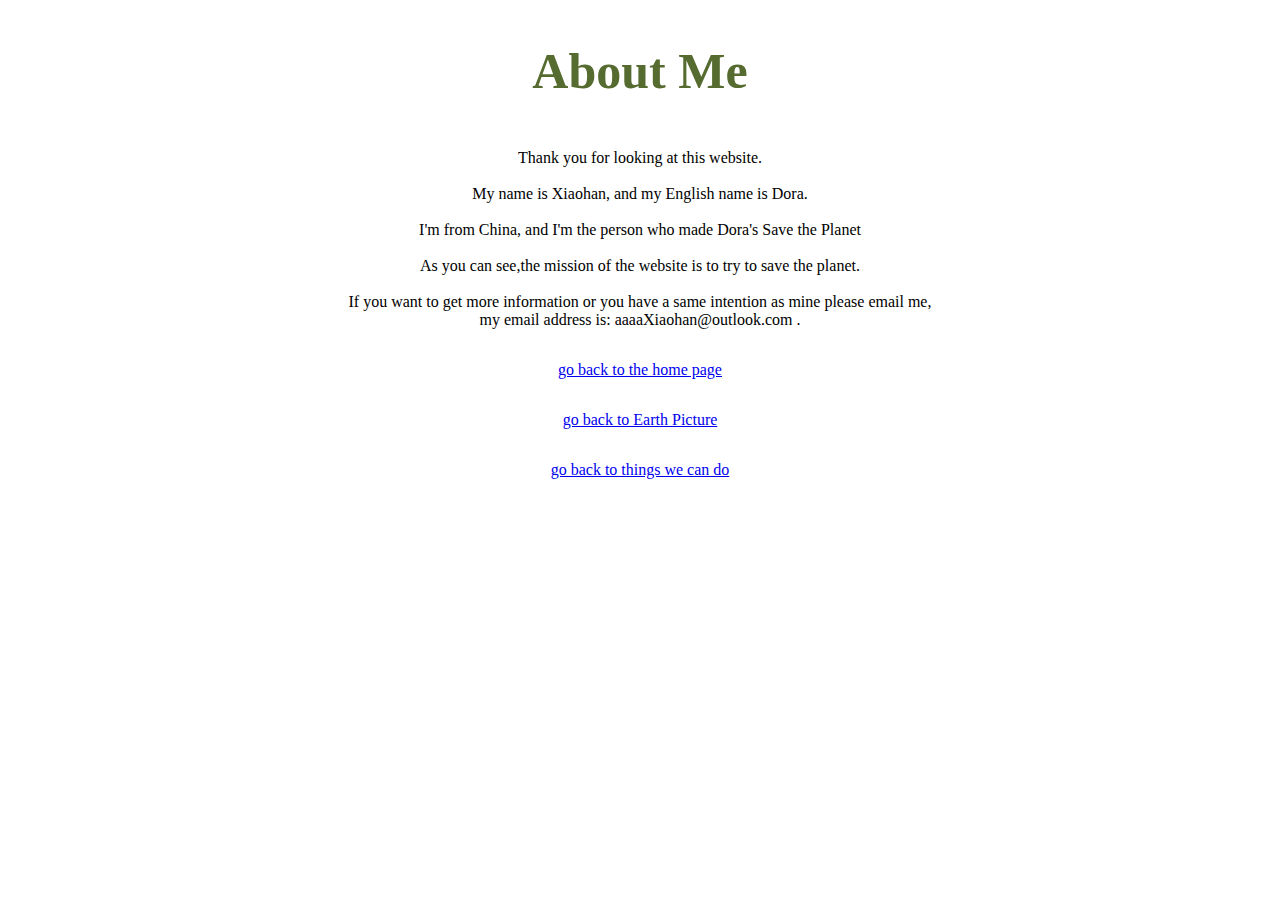
<file: about-me.html>
<head>
    <link rel="stylesheet" type="text/css" href="style4.css" />
</head>
<body>
    <div class="container">
        <h1>About Me</h1> 
        <p> Thank you for looking at this website. <br>
            <br>
            My name is Xiaohan, and my English name is Dora. <br> 
            <br>
            I'm from China, and I'm the person who made Dora's Save the Planet <br>
            <br>
            As you can see,the mission of the website is to try to save the planet.<br>
            <br>
            If you want to get more information or you have a same intention as mine please email me,<br>
            my email address is: aaaaXiaohan@outlook.com .
        </p>
        <p>
            <a href="index.html">
                go back to the home page
            </a>
        </p>
        <p>
            <a href="earth-picture.html">
                go back to Earth Picture
            </a>
        </p>
        <p>
            <a href="things-we-can-do.html"> go back to things we can do </a>
          </p>
    </div>
</body>
</file>
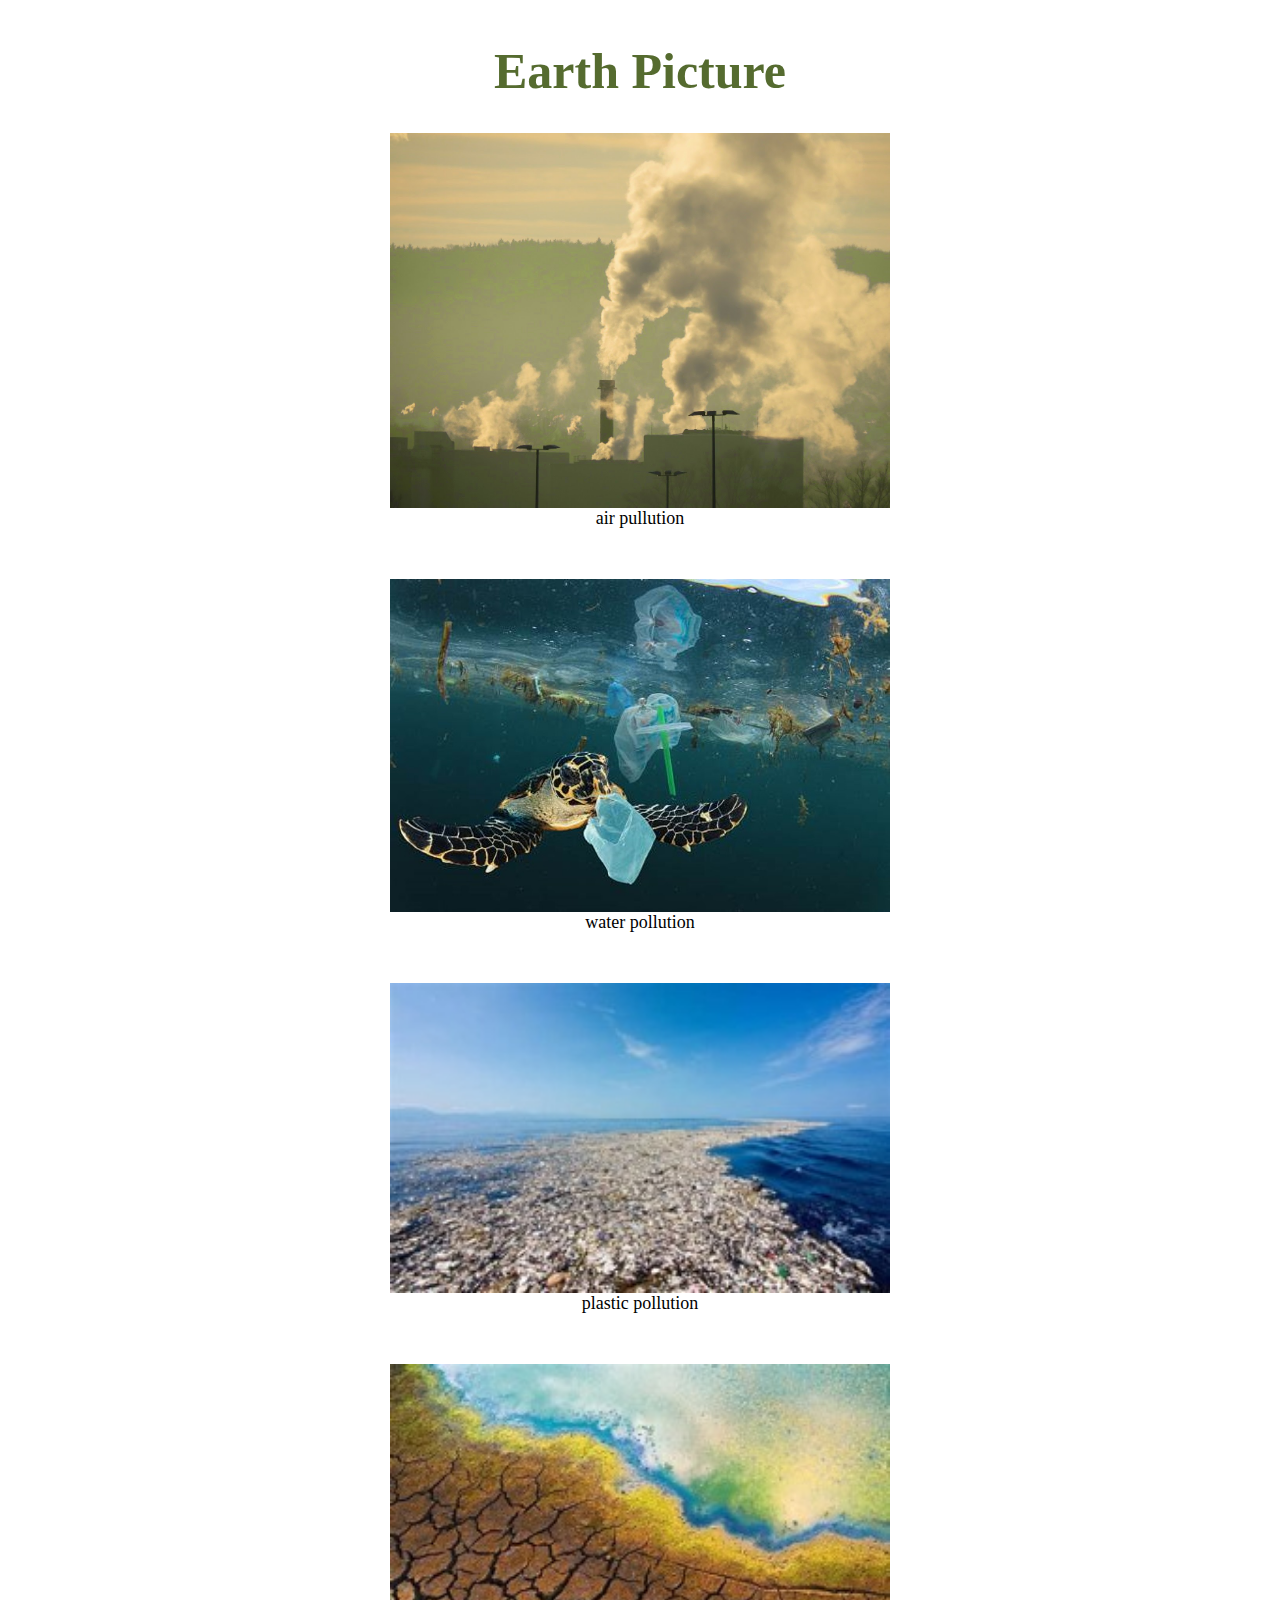
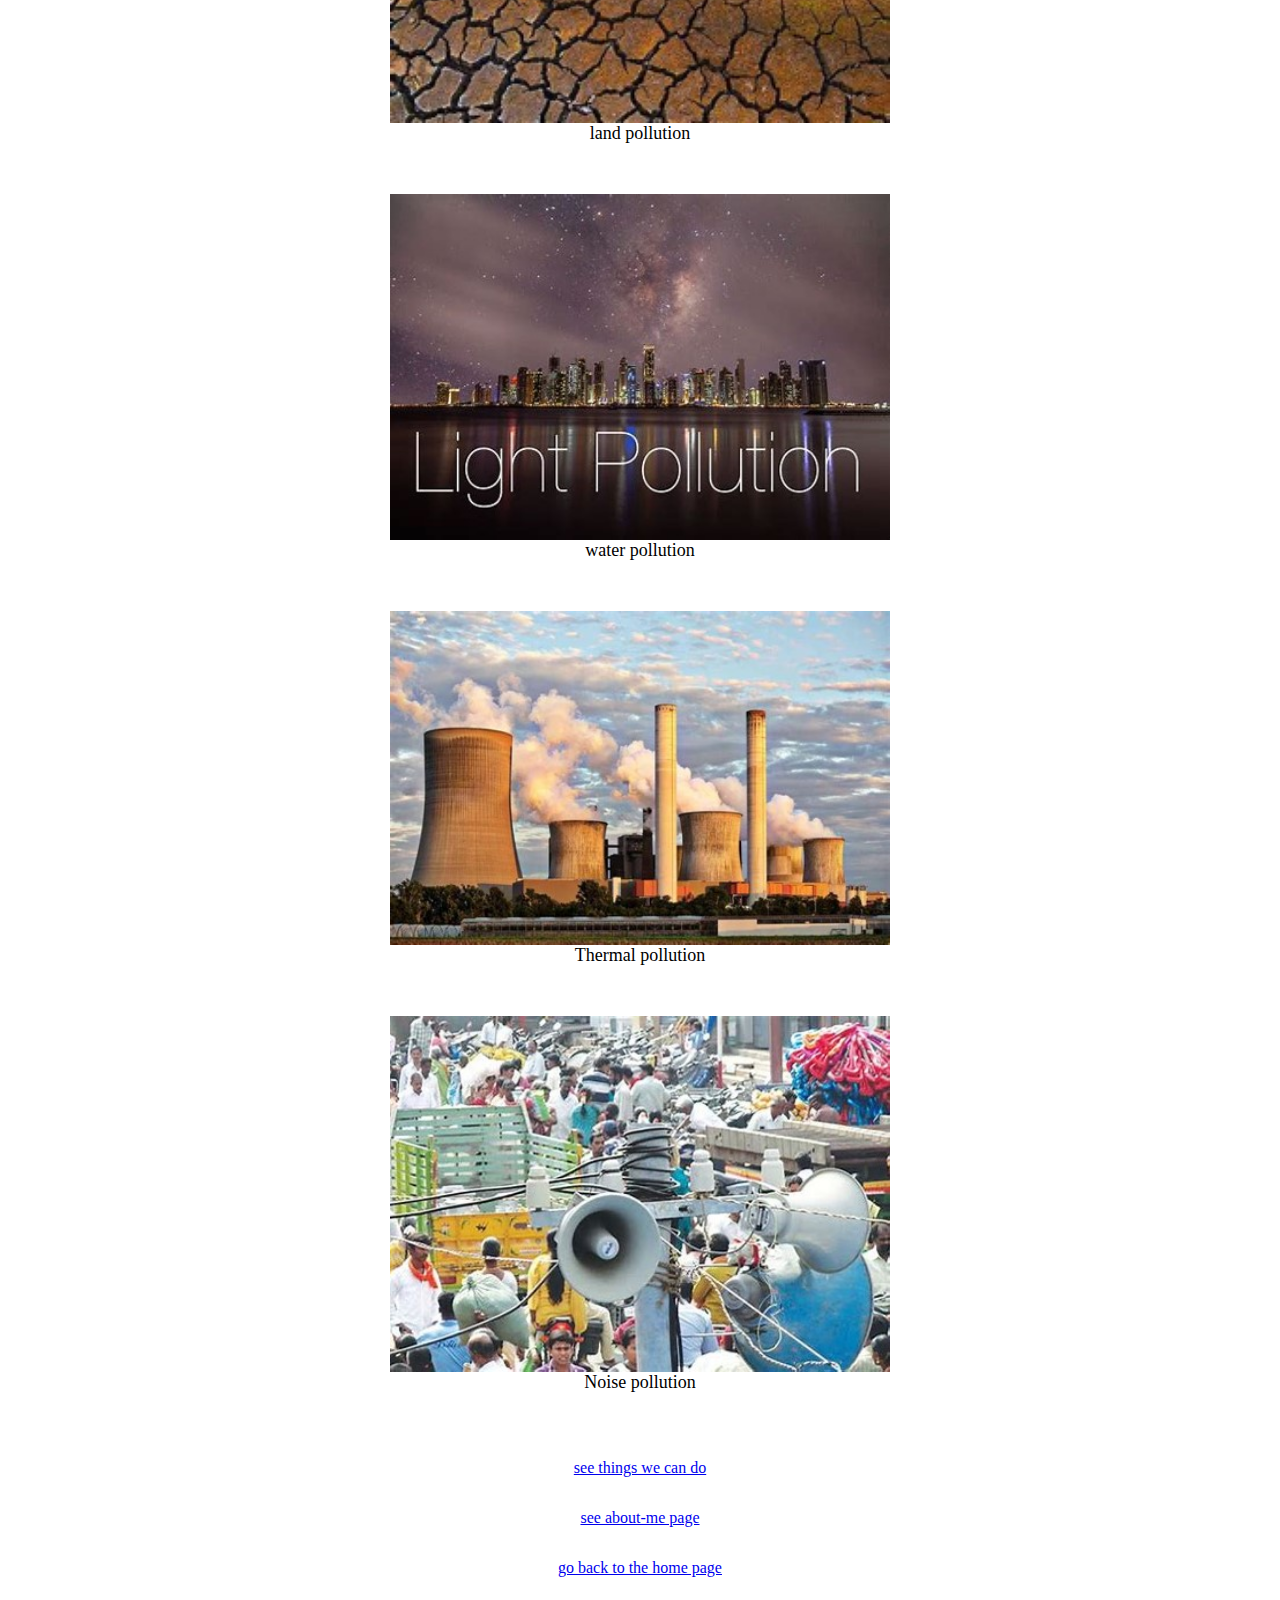
<file: earth-picture.html>
<head>
  <link rel="stylesheet" type="text/css" href="style2.css" />
</head>
<body>
  <div class="container">
    <h1>Earth Picture</h1>
    <div class="team-section">
      <img class="air-pollution" src="images/R.jpg" />
      <div class="team-text">air pullution</div>
    </div>
    <div class="team-section">
      <img class="water-pollution" src="images/2.jpg" />
      <div class="team-text">water pollution</div>
    </div>
    <div class="team-section">
      <img class="plastic-pollution" src="images/4.jpg" />
      <div class="team-text">plastic pollution</div>
    </div>
    <div class="team-section">
      <img class="land-pollution" src="images/5.jpg" />
      <div class="team-text">land pollution</div>
    </div>
    <div class="team-section">
      <img class="water-pollution" src="images/6.jpg" />
      <div class="team-text">water pollution</div>
    </div>
    <div class="team-section">
      <img class="water-pollution" src="images/3.jpg" />
      <div class="team-text">Thermal pollution</div>
    </div>
    <div class="team-section">
      <img class="water-pollution" src="images/7.jpg" />
      <div class="team-text">Noise pollution</div>
    </div>
    <p>
      <a href="things-we-can-do.html"> see things we can do </a>
    </p>
    <p>
      <a href="about-me.html"> see about-me page </a>
    </p>
    <p>
      <a href="index.html"> go back to the home page </a>
    </p>    
  </div>
</body>
</file>
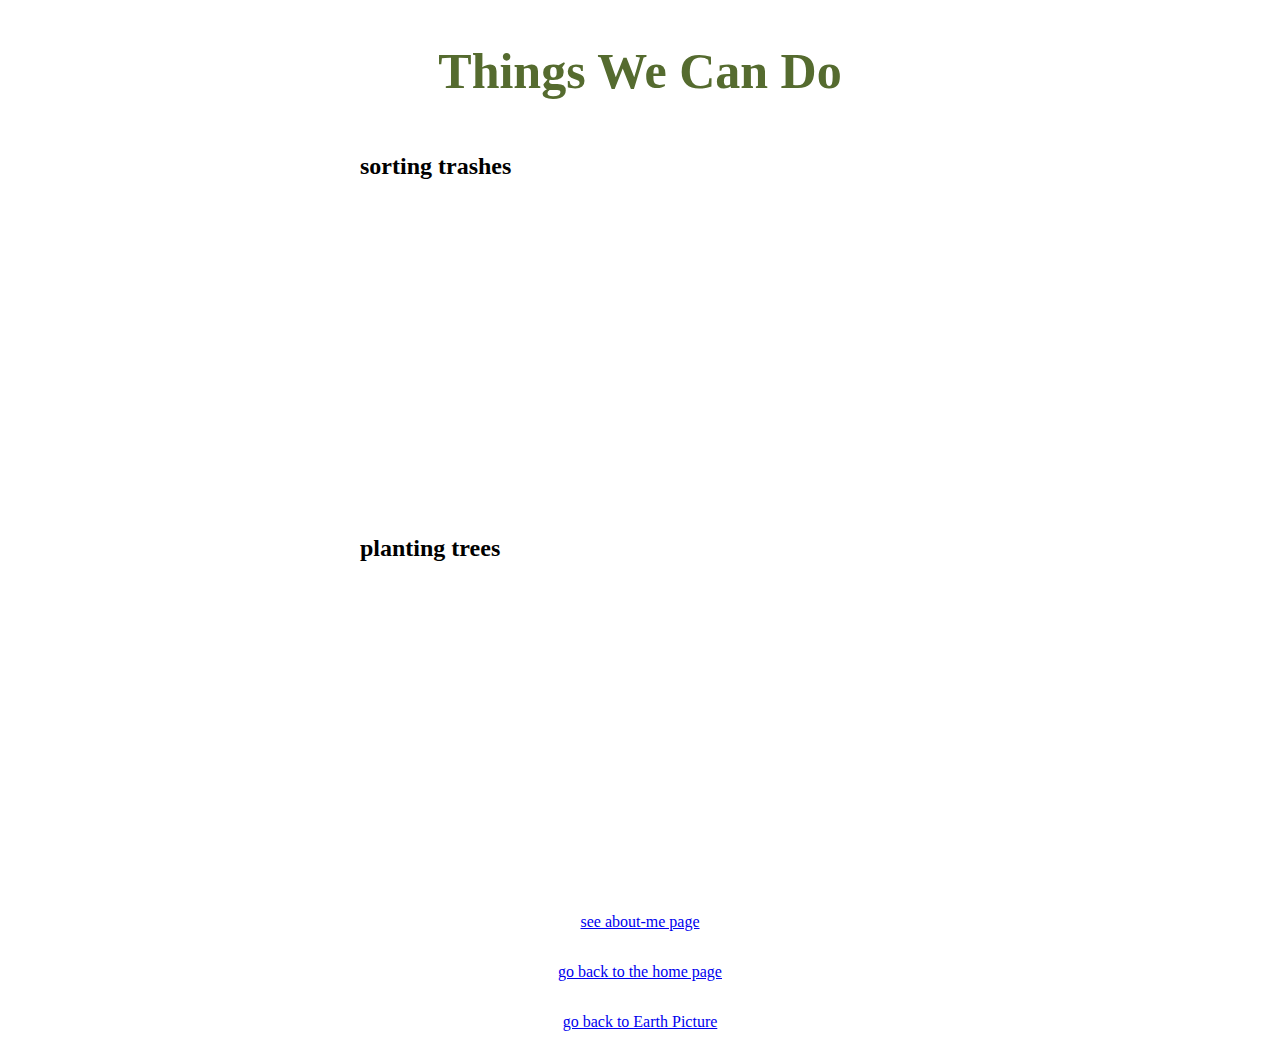
<file: things-we-can-do.html>
<head>
    <link rel="stylesheet" type="text/css" href="style3.css" />
</head>
<body>
    <div class="container">
        <h1>Things We Can Do</h1>
        <div class="video-and-help">
            <h2 class="video-title">sorting trashes</h2>
            <iframe width="560" height="315" src="https://www.youtube.com/embed/q0_Pwa9YFjw?si=zy06dcqFw1mSS0lh" title="YouTube video player" frameborder="0" allow="accelerometer; autoplay; clipboard-write; encrypted-media; gyroscope; picture-in-picture; web-share" referrerpolicy="strict-origin-when-cross-origin" allowfullscreen></iframe>
        </div>
        <div class="video-and-help">
            <h2 class="video-title">planting trees</h2>
            <iframe width="560" height="315" src="https://www.youtube.com/embed/aunJmXC8_sY?si=Gl_sgR3E3EEY9vxp" title="YouTube video player" frameborder="0" allow="accelerometer; autoplay; clipboard-write; encrypted-media; gyroscope; picture-in-picture; web-share" referrerpolicy="strict-origin-when-cross-origin" allowfullscreen></iframe>
        </div>
        <p>
            <a href="about-me.html"> see about-me page </a>
          </p>
        <p>
            <a href="index.html">
                go back to the home page
            </a>
        </p>
        <p>
            <a href="earth-picture.html">
                go back to Earth Picture
            </a>
        </p>
    </div>
</body>
</file>
<file: style4.css>
body {
    background-color:white;
  }
  h1{
  font-size: 50px;
  color: darkolivegreen;
  }
  
  .container {
    display: flex;
    text-align: center;
    flex-direction: column;
  }
</file>
<file: style2.css>
body {
  background-color:white;
}
h1{
font-size: 50px;
color: darkolivegreen;
}
.team-section {
  display: flex;
  align-items: center;
  flex-direction: column;
  margin-bottom: 50px;
}

.team-text{
    font-size: large;
}
.container {
  display: flex;
  align-items: center;
  flex-direction: column;
}

img {
  width: 500px;
}
</file>
<file: style3.css>
body {
    background-color:white;
  }

  h1{
  font-size: 50px;
  color: darkolivegreen;
  }

  .team-section {
    display: flex;
    align-items: center;
    flex-direction: column;
    margin-bottom: 50px;
  }
  
  .container {
    display: flex;
    align-items: center;
    flex-direction: column;
  }
  
  video {
    width: 500px;
  }
</file>
